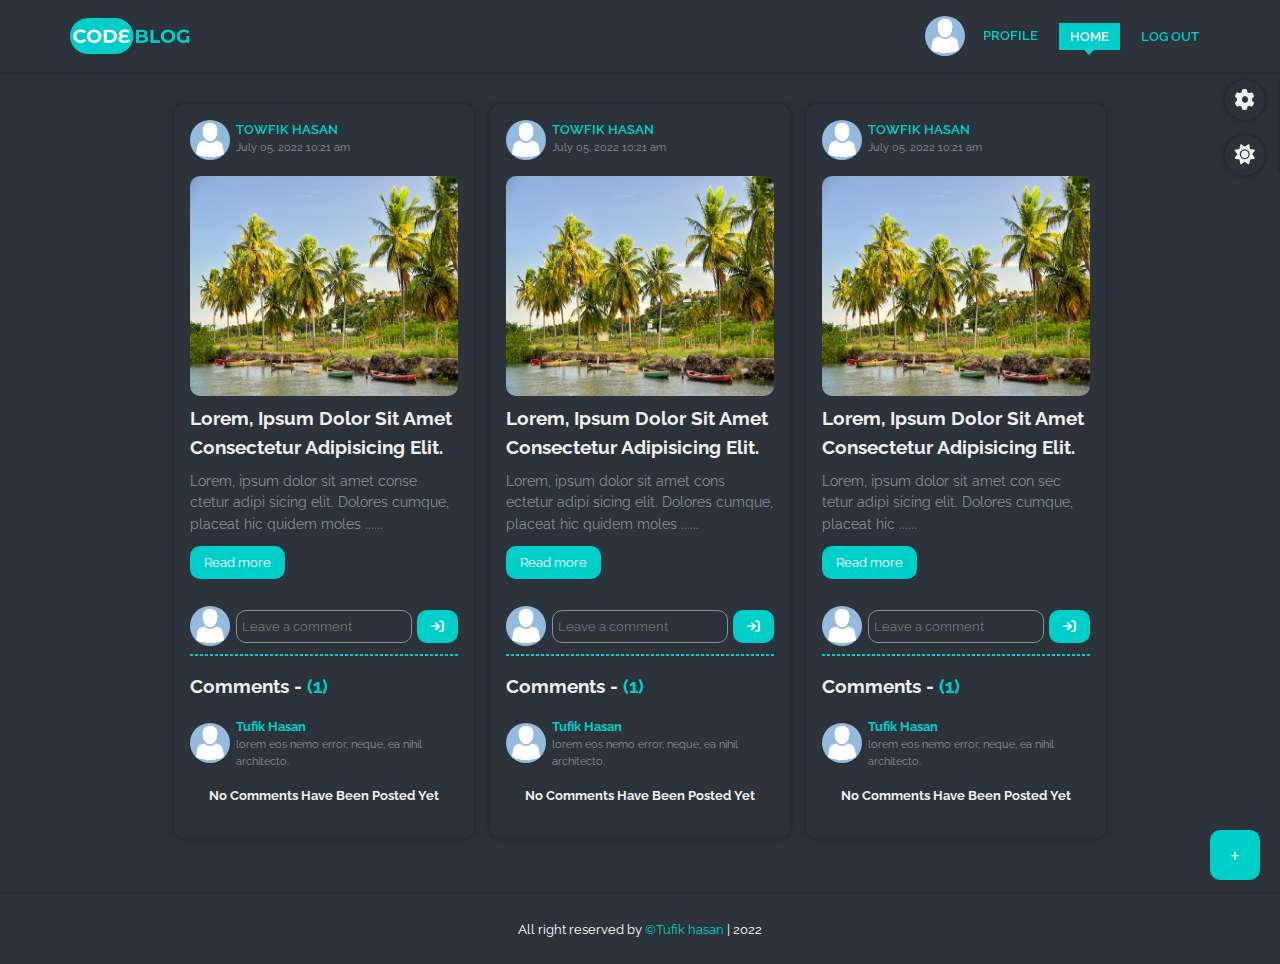
<file: index.html>
<!DOCTYPE html>
<html lang="en">

<head>
    <meta charset="UTF-8">
    <meta http-equiv="X-UA-Compatible" content="IE=edge">
    <meta name="viewport" content="width=device-width, initial-scale=1.0">
    <meta name="keywords" content="HTML, CSS, JavaScript, Blog, Code, Php">
    <meta name="description" content="This is a coder bloging website">
    <link rel="shortcut icon" href="img/fav.png" type="image/x-icon">
    <link rel="stylesheet" href="https://cdnjs.cloudflare.com/ajax/libs/font-awesome/6.1.1/css/all.min.css" />
    <link rel="stylesheet" href="css/variables.css">
    <link rel="stylesheet" href="css/global.css">
    <link rel="stylesheet" href="css/style.css">
    <!--default colour skin css file-->
    <link rel="stylesheet" href="css/skins/color-1.css">
    <!--style switcher - for demo purposes only-->
    <link rel="stylesheet" href="css/skins/color-1.css" class="alternate-style" title="color-1" disabled>
    <link rel="stylesheet" href="css/skins/color-2.css" class="alternate-style" title="color-2" disabled>
    <link rel="stylesheet" href="css/skins/color-3.css" class="alternate-style" title="color-3" disabled>
    <link rel="stylesheet" href="css/skins/color-4.css" class="alternate-style" title="color-4" disabled>
    <link rel="stylesheet" href="css/skins/color-5.css" class="alternate-style" title="color-5" disabled>
    <title>Code Blog</title>
</head>

<body class="dark">
    <!---Header area start--->
    <header class="header-area">
        <div class="main-content flex align-items-center justify-content-space-between">
            <div class="logo-area">
                <a href="index.html"><img src="./img/logo.png" alt="Logo" width="120px"></a>
            </div>
            <div class="flex align-items-center">
                <ul class="main-menu flex align-items-center">
                    <li>
                        <img class="autor-img" src="./img/avatar.png" alt="Profile"><a href="#profile">Profile</a>
                    </li>
                    <li><a href="" class="active">Home</a></li>
                    <li><a href="#logout">Log out</a></li>
                </ul>
                <div class="mobile-menu">
                    <button class="menu-bar primary_btn">&#9776;</button>
                </div>
            </div>
        </div>
    </header>
    <!--style switcher start  -  for demo purposes only -->
    <div class="style-switcher">
        <div class="style-switcher-toggler s-icon">
            <i class="fas fa-cog fa-spin"></i>
        </div>
        <div class="day-night s-icon">
            <i class="fas"></i>
        </div>
        <h4>Theme Colors</h4>
        <div class="colors">
            <span class="color-1" onclick="setActiveStyle('color-1')"></span>
            <span class="color-2" onclick="setActiveStyle('color-2')"></span>
            <span class="color-3" onclick="setActiveStyle('color-3')"></span>
            <span class="color-4" onclick="setActiveStyle('color-4')"></span>
            <span class="color-5" onclick="setActiveStyle('color-5')"></span>
        </div>
    </div>
    <!--style switcher end   -->
    <!---Add post section start--->
    <button class="primary_btn add_post_form_open_btn">&plus;</button>
    <section class="add-post-form-area">
        <button class="primary_btn add_post_form_close_btn">&cross;</button>
        <div class="main-content">
            <div class="form-area flex align-items-center justify-content-center" style="height: 100vh;">
                <form action="">
                    <h2>Create a new post your</h2>
                    <div class="input-box">
                        <label for="postTitle">Post title</label>
                        <input type="text" name="postTitle" id="postTitle" placeholder="Enter post title"
                            style="width: 100%">
                    </div>
                    <div class="input-box">
                        <label for="post-desc">Post Description</label>
                        <textarea name="postcont" id="post-desc" cols="30" rows="10" style="width: 100%"
                            placeholder="Enter post Description"></textarea>
                    </div>
                    <div class="input-box">
                        <label for="post-img">Post image</label>
                        <input type="file" id="post-img" style="width: 100%" name="post_ima" />
                    </div>
                    <div class=" flex justify-content-space-between">
                        <input class="primary_btn" type="submit" value="Add new post" />
                        <button class="primary_btn" type="reset">&circlearrowright;</button>
                    </div>
                </form>
            </div>
        </div>
    </section>
    <!---Add post section end--->
    <!---Home main section start--->
    <section>
        <div class="main-content flex justify-content-center post-area">
            <div class="post">
                <div class="autor-info flex">
                    <img class="autor-img" src="./img/avatar.png" alt="Towfik">
                    <div>
                        <h4 class="author-title"><span class="author-title">Towfik Hasan</span></h4>
                        <p>July 05, 2022 10:21 am</p>
                    </div>
                </div>
                <img src="img/post (1).jpg" alt="Code Blog">
                <h2 class="title">Lorem, ipsum dolor sit amet consectetur adipisicing elit.</h2>
                <p class='slice'>Lorem, ipsum dolor sit amet conse ctetur adipi sicing elit. Dolores cumque, placeat hic
                    quidem molestias quas quos unde. Culpa praesentium temporibus enim omnis quis, eos nemo error,
                    neque, ea nihil architecto.</p>
                <a href="" class="primary_btn">Read more</a>
                <div class="comment-form flex align-items-center">
                    <img class="autor-img" src="./img/avatar.png" alt="Avatar">
                    <form class="flex" style="width: 100%">
                        <input type="text" name="comment" placeholder="Leave a comment" style="width: 100%" required>
                        <button style="margin-left:5px;" class="primary_btn" type="submit"><i
                                class="fa-solid fa-arrow-right-to-bracket"></i></button>
                    </form>
                </div>
                <hr />
                <h3 class="title" style="margin: 1rem 0;">Comments - <span>(1)</span></h3>
                <div class="comments flex align-items-center">
                    <img class="autor-img" src="./img/avatar.png" alt="Tufik">
                    <div>
                        <h5 class="title"><span>Tufik Hasan</span></h5>
                        <p>lorem eos nemo error, neque, ea nihil architecto.</p>
                    </div>
                </div>
                <div class="comments flex align-items-center justify-content-center">
                    <h5 class="title">No comments have been posted yet</h5>
                </div>
            </div>
            <div class="post">
                <div class="autor-info flex">
                    <img class="autor-img" src="./img/avatar.png" alt="Towfik">
                    <div>
                        <h4 class="author-title"><span class="author-title">Towfik Hasan</span></h4>
                        <p>July 05, 2022 10:21 am</p>
                    </div>
                </div>
                <img src="img/post (1).jpg" alt="Code Blog">
                <h2 class="title">Lorem, ipsum dolor sit amet consectetur adipisicing elit.</h2>
                <p class='slice'>Lorem, ipsum dolor sit amet cons ectetur adipi sicing elit. Dolores cumque, placeat hic
                    quidem molestias quas quos unde. Culpa praesentium temporibus enim omnis quis, eos nemo error,
                    neque, ea nihil architecto.</p>
                <a href="" class="primary_btn">Read more</a>
                <div class="comment-form flex align-items-center">
                    <img class="autor-img" src="./img/avatar.png" alt="Avatar">
                    <form class="flex" style="width: 100%">
                        <input type="text" name="comment" placeholder="Leave a comment" style="width: 100%" required>
                        <button style="margin-left:5px;" class="primary_btn" type="submit"><i
                                class="fa-solid fa-arrow-right-to-bracket"></i></button>
                    </form>
                </div>
                <hr />
                <h3 class="title" style="margin: 1rem 0;">Comments - <span>(1)</span></h3>
                <div class="comments flex align-items-center">
                    <img class="autor-img" src="./img/avatar.png" alt="Tufik">
                    <div>
                        <h5 class="title"><span>Tufik Hasan</span></h5>
                        <p>lorem eos nemo error, neque, ea nihil architecto.</p>
                    </div>
                </div>
                <div class="comments flex align-items-center justify-content-center">
                    <h5 class="title">No comments have been posted yet</h5>
                </div>
            </div>
            <div class="post">
                <div class="autor-info flex">
                    <img class="autor-img" src="./img/avatar.png" alt="Towfik">
                    <div>
                        <h4 class="author-title"><span class="author-title">Towfik Hasan</span></h4>
                        <p>July 05, 2022 10:21 am</p>
                    </div>
                </div>
                <img src="img/post (1).jpg" alt="Code Blog">
                <h2 class="title">Lorem, ipsum dolor sit amet consectetur adipisicing elit.</h2>
                <p class='slice'>Lorem, ipsum dolor sit amet con sec tetur adipi sicing elit. Dolores cumque, placeat
                    hic
                    quidem molestias quas quos unde. Culpa praesentium temporibus enim omnis quis, eos nemo error,
                    neque, ea nihil architecto.</p>
                <a href="" class="primary_btn">Read more</a>
                <div class="comment-form flex align-items-center">
                    <img class="autor-img" src="./img/avatar.png" alt="Avatar">
                    <form class="flex" style="width: 100%">
                        <input type="text" name="comment" placeholder="Leave a comment" style="width: 100%" required>
                        <button style="margin-left:5px;" class="primary_btn" type="submit"><i
                                class="fa-solid fa-arrow-right-to-bracket"></i></button>
                    </form>
                </div>
                <hr />
                <h3 class="title" style="margin: 1rem 0;">Comments - <span>(1)</span></h3>
                <div class="comments flex align-items-center">
                    <img class="autor-img" src="./img/avatar.png" alt="Tufik">
                    <div>
                        <h5 class="title"><span>Tufik Hasan</span></h5>
                        <p>lorem eos nemo error, neque, ea nihil architecto.</p>
                    </div>
                </div>
                <div class="comments flex align-items-center justify-content-center">
                    <h5 class="title">No comments have been posted yet</h5>
                </div>
            </div>
        </div>
    </section>
    <!---Home main section end--->
    <!---footer area start--->
    <footer class="footer-area">
        <div class="main-content flex align-items-center justify-content-center">
            <p>All right reserved by <span>&copy;Tufik hasan</span> | 2022</p>
        </div>
    </footer>
    <!---footer area end--->
    <script type="text/javascript" src="js/jquery-3.4.1.min.js"></script>
    <script type="text/javascript" src="js/main.js"></script>
</body>

</html>
</file>
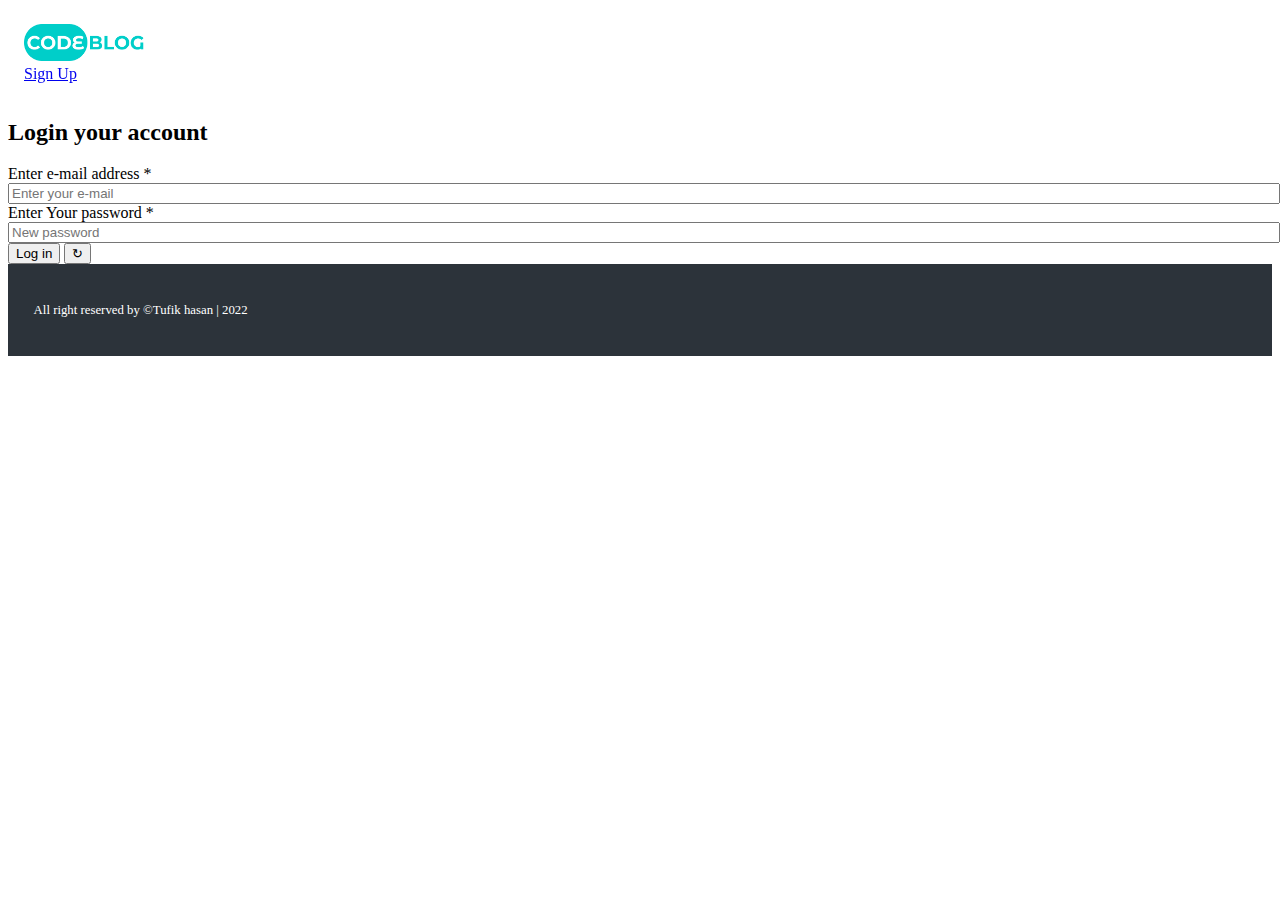
<file: login.html>
<!DOCTYPE html>
<html lang="en">

<head>
    <meta charset="UTF-8">
    <meta http-equiv="X-UA-Compatible" content="IE=edge">
    <meta name="viewport" content="width=device-width, initial-scale=1.0">
    <meta name="keywords" content="HTML, CSS, JavaScript, Blog, Code, Php">
    <meta name="description" content="This is a coder bloging website">
    <link rel="shortcut icon" href="/img/fav.png" type="image/x-icon">
    <link rel="stylesheet" href="./css/style.css">
    <title>Code Blog | Login</title>
</head>

<body>
    <!---Header area start--->
    <header class="header-area">
        <div class="main-content flex align-items-center justify-content-space-between">
            <div class="logo-area">
                <a href="home.html"><img src="./img/logo.png" alt="Logo" width="120px"></a>
            </div>
            <div>
                <a href="index.html" class="primary_btn">Sign Up</a>
            </div>
        </div>
    </header>
    <!---Header area end--->
    <!---form area start--->
    <section class="main-content">
        <div class="form-area flex align-items-center justify-content-center">
            <form action="">
                <h2>Login your account</h2>
                <div class="input-box">
                    <label for="email_address">Enter e-mail address <span>*</span></label>
                    <input type="email" name="email_address" id="email_address" placeholder="Enter your e-mail"
                        style="width: 100%" required />
                </div>
                <div class="input-box">
                    <label for="password">Enter Your password <span>*</span></label>
                    <input name="password" type="password" placeholder="New password" id="password" style="width: 100%"
                        required />
                </div>
                <div class=" flex justify-content-space-between">
                    <input class="primary_btn" type="submit" value="Log in" />
                    <button class="primary_btn" type="reset">&circlearrowright;</button>
                </div>
            </form>
        </div>
    </section>
    <!---form area end--->
    <!---footer area start--->
    <footer class="footer-area">
        <div class="main-content flex align-items-center justify-content-center">
            <p>All right reserved by <span>&copy;Tufik hasan</span> | 2022</p>
        </div>
    </footer>
    <!---footer area end--->
</body>

</html>
</file>
<file: css/variables.css>
:root {
  --primary-bg: #fff;
  --secondary-bg: #ecf0f1;
  --white-text: #fff;
  --black-text: #2c333a;
  --gray-text: #878f99;
  --primary-shadow: 0px 0px 5px rgba(0, 0, 0, 0.4);
}
body.dark {
  --primary-bg: #2c333a;
  --secondary-bg: #232728;
  --white-text: rgb(11, 11, 11);
  --black-text: #eeefef;
}
</file>
<file: css/global.css>
/*import fonts from cdn*/
@import url('https://fonts.googleapis.com/css2?family=Raleway:wght@400;500;600;700&display=swap');

/*Global classes*/
*:not(i) {
  font-family: 'Raleway', sans-serif;
  font-weight: 400;
}
* {
  margin: 0;
  padding: 0;
  box-sizing: border-box;
  outline: none;
}
a {
  text-decoration: none;
}
ul {
  list-style: none;
  margin: 0;
  padding: 0;
}
img {
  vertical-align: middle;
  max-width: 100%;
}
body {
  font-size: 16px;
  line-height: 1.5;
  background-color: var(--primary-bg);
}
section {
  min-height: 80vh;
}
.main-content {
  max-width: 1140px;
  margin: auto;
}
.row {
  display: flex;
  flex-wrap: wrap;
}
.flex {
  display: flex;
}
.justify-content-center {
  justify-content: center;
}
.justify-content-space-between {
  justify-content: space-between;
}
.align-items-center {
  align-items: center;
}
.flex-direction-column {
  flex-direction: column;
}
.title {
  text-transform: capitalize;
  font-weight: bold;
  color: var(--black-text);
}
.title span {
  color: var(--primary-text);
  font-weight: bold;
}
/*button style*/
.primary_btn {
  background-color: var(--primary-text);
  color: white;
  font-size: 0.8rem;
  padding: 0.5rem 0.8rem;
  border-radius: 10px;
  cursor: pointer;
  transition: all 0.3s ease-in-out;
  border: 1px solid transparent;
}
.primary_btn:hover {
  background-color: transparent;
  border-color: var(--primary-text);
  color: var(--primary-text);
}
/*-------Form style----------*/
.form-area {
  max-width: 500px;
  margin: auto;
  padding: 1rem;
  min-height: 80vh;
}
.form-area form {
  flex-direction: column;
  padding: 1rem;
  box-shadow: var(--primary-shadow);
  border-radius: 10px;
  max-width: 500px;
}
.form-area form h2 {
  text-align: center;
  font-weight: 900;
  text-transform: uppercase;
  margin-bottom: 1rem;
}
.form-area form .input-box {
  margin-bottom: 0.5rem;
}
.form-area form .input-box label {
  color: var(--black-text);
  font-size: 0.7rem;
}
.form-area form .input-box label span {
  color: var(--primary-text);
  font-size: 1.2rem;
  font-weight: bold;
  margin-bottom: -5px;
}
.form-area form .input-box input,
.form-area form .input-box textarea,
.comment-form input {
  padding: 5px;
  border-radius: 10px;
  border: none;
  border: 1px solid var(--gray-text);
}
.comment-form input {
  background-color: transparent;
  color: var(--black-text);
}
.form-area form .input-box input:focus,
.form-area form .input-box textarea:focus,
.comment-form input:focus {
  border: 1px solid var(--primary-text);
}
.form-area form .input-box input[type='file'] {
  border: none;
}
/* Style_switcher style start---*/
.style-switcher {
  position: fixed;
  right: 0;
  top: 80px;
  padding: 15px;
  width: 200px;
  z-index: 101;
  border-radius: 5px;
  transition: all 0.3s ease;
  transform: translateX(100%);
  box-shadow: var(--primary-shadow);
  background-color: var(--primary-bg);
}
.style-switcher.open {
  transform: translateX(-15px);
}
.style-switcher .s-icon {
  position: absolute;
  height: 40px;
  width: 40px;
  text-align: center;
  font-size: 20px;
  color: var(--black-text);
  cursor: pointer;
  border-radius: 50%;
  right: 100%;
  margin-right: 15px;
  box-shadow: var(--primary-shadow);
  background-color: var(--primary-bg);
}
.style-switcher .s-icon i {
  line-height: 40px;
}
.style-switcher .style-switcher-toggler {
  top: 0;
}
.style-switcher .day-night {
  top: 55px;
}
.style-switcher h4 {
  margin: 0 0 10px;
  color: var(--primary-text);
  font-size: 16px;
  font-weight: 600;
  text-transform: capitalize;
}
.style-switcher .colors {
  display: flex;
  flex-wrap: wrap;
  justify-content: space-between;
}
.style-switcher .colors span {
  display: inline-block;
  height: 30px;
  width: 30px;
  cursor: pointer;
  border-radius: 50%;
}
.style-switcher .color-1 {
  background-color: #00cec9;
}
.style-switcher .color-2 {
  background-color: #fb839e;
}
.style-switcher .color-3 {
  background-color: #ec9412;
}
.style-switcher .color-4 {
  background-color: #b33771;
}
.style-switcher .color-5 {
  background-color: #9c88ff;
}
@media screen and (max-width: 600px) {
  .style-switcher {
    top: 25vh;
  }
}
/* Alert-message style start---*/
.alert-message {
  width: fit-content;
  position: fixed;
  top: 100px;
  left: 1.5rem;
  z-index: 1;
}
.alert-message span {
  padding: 10px;
  text-align: center;
  font-size: 0.8rem;
  color: white;
  background: #27ae60;
  font-weight: bold;
  border-radius: 10px;
}
.alert-message span.danger {
  background: #d63031;
}
.hide-alert {
  -webkit-animation: hideAlert 3s forwards;
  animation: hideAlert 3s forwards;
}
@keyframes hideAlert {
  0% {
    opacity: 1;
  }
  90% {
    opacity: 1;
  }
  100% {
    opacity: 0;
  }
}
@-webkit-keyframes hideAlert {
  0% {
    opacity: 1;
  }
  90% {
    opacity: 1;
  }
  100% {
    opacity: 0;
  }
}
</file>
<file: css/style.css>
.header-area {
  padding: 1rem;
  box-shadow: var(--primary-shadow);
  position: sticky;
  top: 0;
  left: 0;
  backdrop-filter: blur(10px);
  position: relative;
}
.avatar {
  margin-right: 0.6rem;
  padding-top: 2px;
}
.autor-img {
  width: 40px;
  height: 40px;
  border-radius: 50%;
  margin-right: 0.4rem;
  object-fit: fill;
}
.main-menu {
  flex-direction: row;
  gap: 0.6rem;
}
.main-menu a,
.author-title {
  color: var(--primary-text);
  text-transform: uppercase;
  font-weight: 600;
  font-size: 0.8rem;
  cursor: pointer;
  transition: all 0.3s ease-in-out;
}
.main-menu a {
  padding: 0.4rem 0.7rem;
  transition: all 0.3s ease-in-out;
  position: relative;
}
.author-title:hover {
  color: rgb(9, 123, 108);
}
.main-menu a:hover,
.main-menu a.active {
  color: white;
  background-color: var(--primary-text);
}
.main-menu a:hover::after,
.main-menu a.active::after {
  content: '';
  position: absolute;
  bottom: -5px;
  left: calc(50% - 5px);
  border-width: 5px 5px 0;
  border-style: solid;
  border-color: var(--primary-text) transparent;
  display: block;
}
/*-------Add post-section style----------*/
button.add_post_form_open_btn {
  position: fixed;
  bottom: 20px;
  right: 20px;
  font-size: 1.5rem;
  width: 50px;
  height: 50px;
}
button.add_post_form_close_btn {
  position: fixed;
  top: 20px;
  right: 20px;
  font-size: 1.5rem;
  width: 50px;
  height: 50px;
  z-index: 2;
}
.add-post-form-area {
  position: fixed;
  top: 0;
  left: 0;
  width: 100vw;
  height: 100vh;
  z-index: 102;
  background-color: rgba(252, 236, 236, 1);
  display: none;
}
/*-------posts-section style----------*/
.post-area {
  padding: 2rem 1rem;
  align-items: flex-start;
  flex-wrap: wrap;
  gap: 1rem;
}
.post {
  width: 300px;
  box-shadow: var(--primary-shadow);
  padding: 1rem;
  margin-bottom: 1.5rem;
  border-radius: 10px;
}
.autor-info {
  margin-bottom: 1rem;
}
.autor-info p,
.comments p {
  font-size: 0.7rem;
  color: var(--gray-text);
}
.post > img {
  width: 100%;
  height: 220px;
  object-fit: fill;
  border-radius: 10px;
  transition: all 0.3s ease-in-out;
}
.post > img:hover {
  transform: scale(1.1);
}
.post > h2 {
  font-size: 1.2rem;
  margin: 0.5rem 0;
}
.post > p {
  font-size: 0.9rem;
  color: var(--gray-text);
  margin-bottom: 1rem;
}
.comment-form {
  margin-top: 2rem;
}
.post hr {
  border-color: var(--primary-text);
  margin: 0.5rem 0;
  border-width: 1px;
  border-style: dashed;
}
.comments {
  margin-bottom: 1rem;
}
.action-buttons {
  gap: 0.5rem;
  flex: 50px;
  justify-content: flex-end;
}
.action-buttons a i {
  color: var(--primary-text);
  cursor: pointer;
  font-size: 0.8rem;
}
/*-------single-post style----------*/
.single-post {
  max-width: 600px;
}
.single-post .autor-info {
  margin-bottom: 0;
}
.single-post > img {
  max-height: 400px;
  margin: 0.5rem 0;
  border-radius: 5px;
  object-fit: fill;
}
.single-post > p {
  font-size: 0.9rem;
  letter-spacing: 1px;
}
/*-------Footer style----------*/
.footer-area {
  color: white;
  font-size: 0.8rem;
  padding: 1.6rem;
  box-shadow: var(--primary-shadow);
  background-color: #2c333a;
}
.footer-area span {
  color: var(--primary-text);
}
@media screen and (max-width: 900px) {
  .main-menu {
    display: none;
    position: absolute;
    top: 101%;
    right: 0;
    background: var(--primary-bg);
    flex-direction: column;
    width: 200px;
    padding: 1rem;
    box-shadow: var(--primary-shadow);
    transition: 0.3s;
  }
  .main-menu li {
    padding: 0.3rem 0;
  }
  .main-menu li img {
    float: right;
    width: 30px;
    height: 30px;
    margin-top: -5px;
  }
  .main-menu.open {
    display: block;
  }
}
@media screen and (min-width: 900px) {
  .mobile-menu {
    display: none;
  }
}
@media screen and (max-width: 600px) {
  .post,
  .single-post {
    width: 100%;
  }
}
</file>
<file: css/skins/color-1.css>
:root {
  --primary-text: #00cec9;
}
</file>
<file: css/skins/color-2.css>
:root {
  --primary-text: #fb839e;
}
</file>
<file: css/skins/color-3.css>
:root {
  --primary-text: #ec9412;
}
</file>
<file: css/skins/color-4.css>
:root {
  --primary-text: #b33771;
}
</file>
<file: css/skins/color-5.css>
:root {
  --primary-text: #9c88ff;
}
</file>
